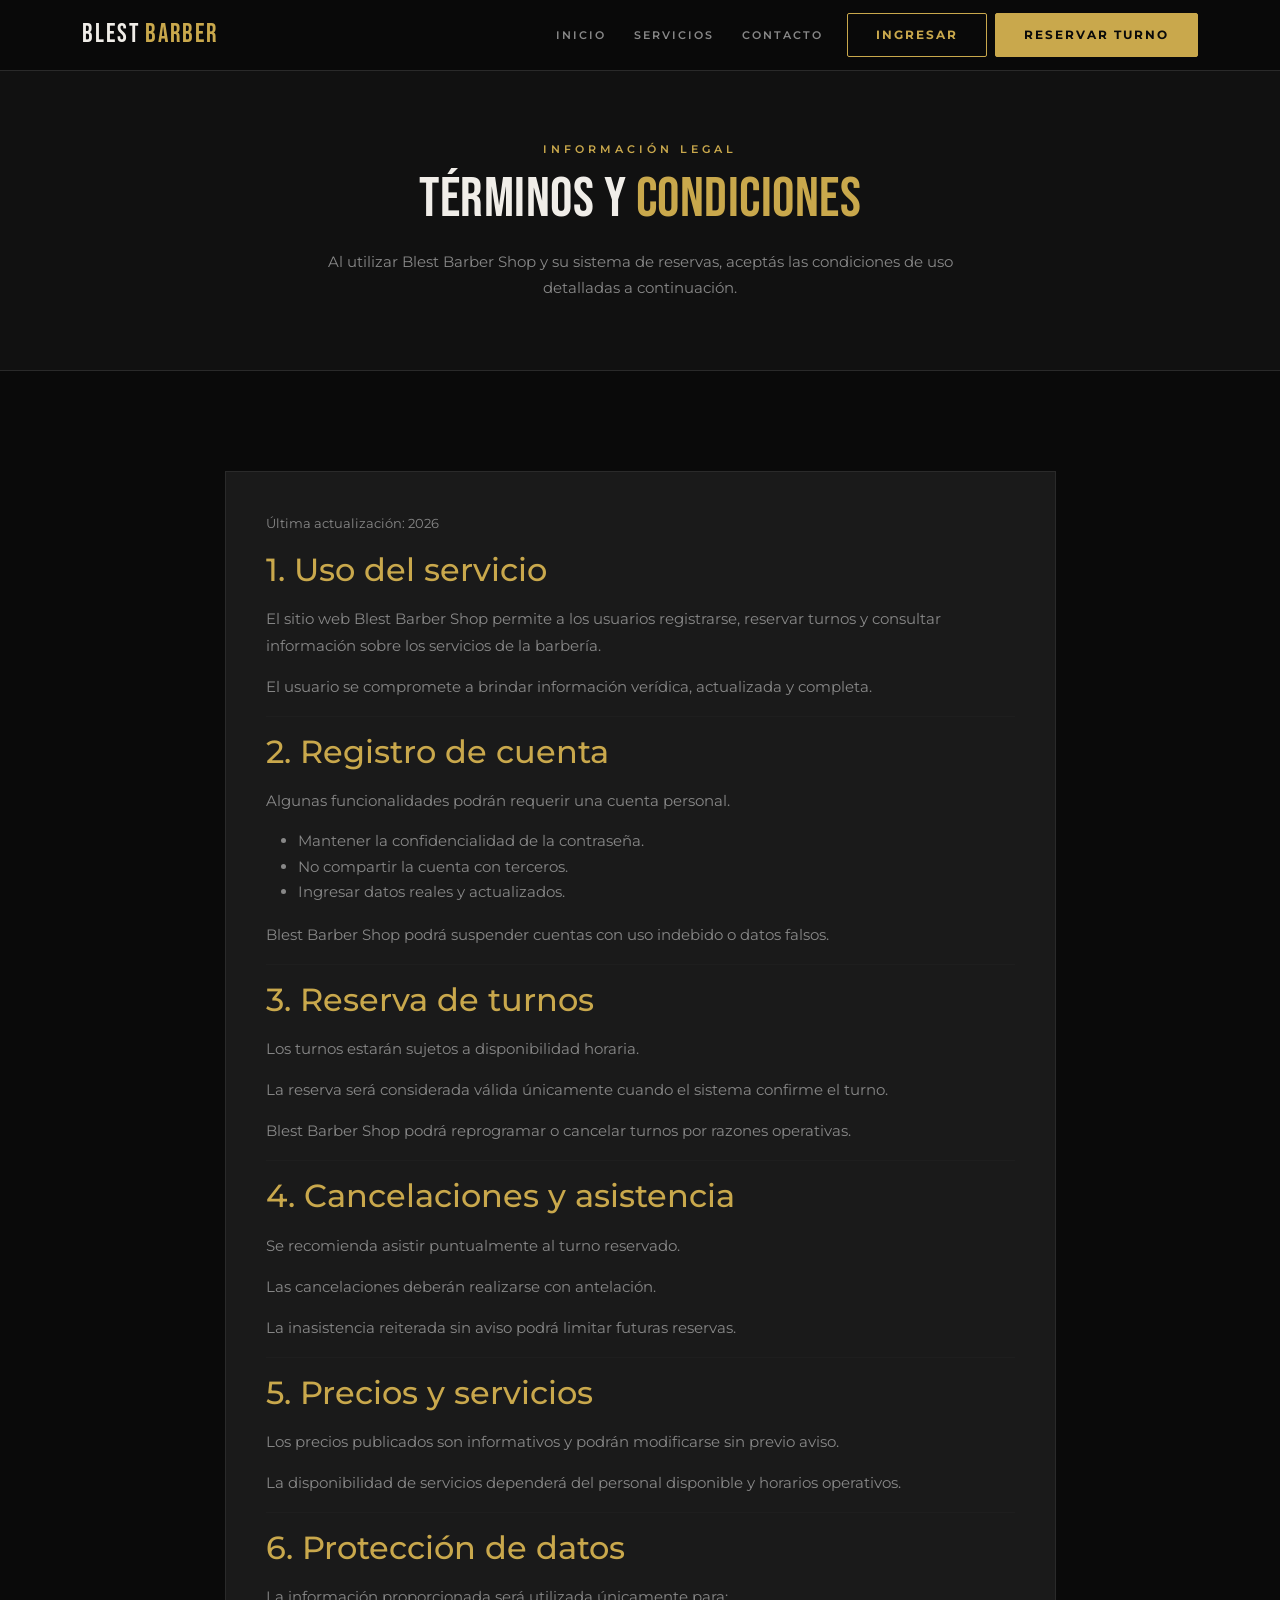
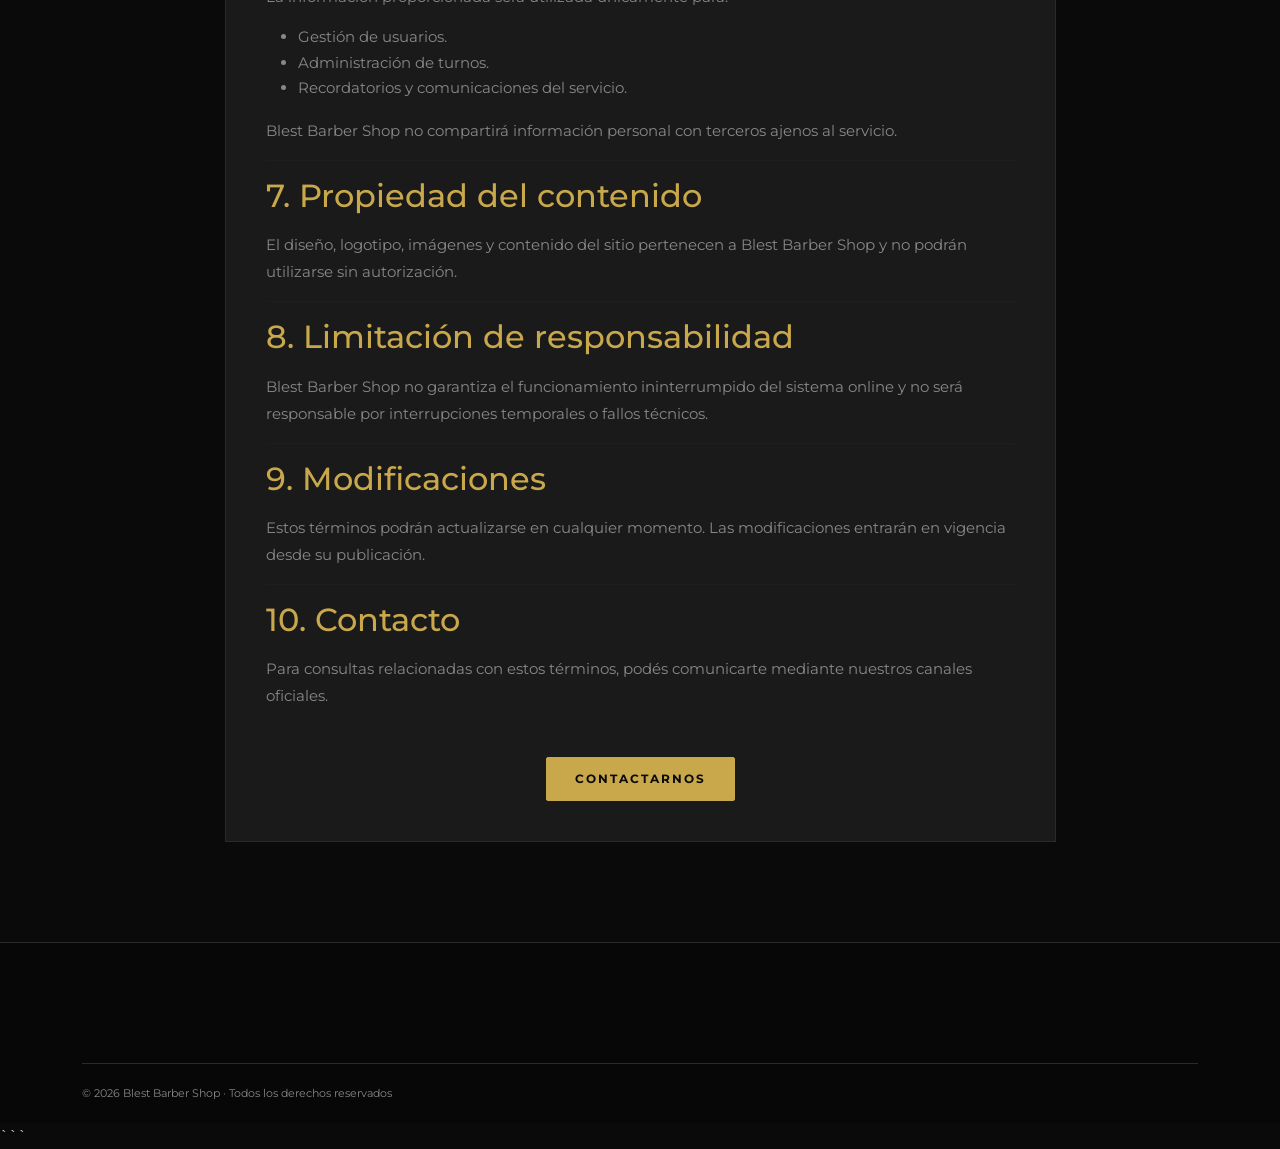
<file: html/terminos.html>
<!DOCTYPE html>
<html lang="es">
<head>
  <meta charset="UTF-8" />
  <meta name="viewport" content="width=device-width, initial-scale=1.0"/>
  <title>Términos y Condiciones | Blest Barber Shop</title>

  <!-- Bootstrap -->
  <link href="https://cdn.jsdelivr.net/npm/bootstrap@5.3.3/dist/css/bootstrap.min.css" rel="stylesheet">

  <!-- Fonts -->
  <link href="https://fonts.googleapis.com/css2?family=Bebas+Neue&family=Montserrat:wght@300;400;500;600;700&display=swap" rel="stylesheet">

  <!-- Bootstrap Icons -->
  <link rel="stylesheet" href="https://cdn.jsdelivr.net/npm/bootstrap-icons@1.11.3/font/bootstrap-icons.css">

  <!-- CSS -->
  <link rel="stylesheet" href="../css/style.css">
</head>

<body>

  <!-- NAVBAR -->
  <nav class="navbar navbar-expand-lg navbar-dark fixed-top scrolled"
       style="background:rgba(10,10,10,0.95);border-bottom:1px solid var(--border)">
    <div class="container">

      <a class="navbar-brand" href="index.html">
        <span class="brand-el">BLEST</span>
        <span class="brand-filo"> BARBER</span>
      </a>

      <button class="navbar-toggler border-0"
              type="button"
              data-bs-toggle="collapse"
              data-bs-target="#navbarMenu">
        <span class="navbar-toggler-icon"></span>
      </button>

      <div class="collapse navbar-collapse" id="navbarMenu">
        <ul class="navbar-nav ms-auto align-items-lg-center gap-lg-1">
          <li class="nav-item">
            <a class="nav-link" href="index.html">Inicio</a>
          </li>

          <li class="nav-item">
            <a class="nav-link" href="index.html#servicios">Servicios</a>
          </li>

          <li class="nav-item">
            <a class="nav-link" href="contacto.html">Contacto</a>
          </li>

          <li class="nav-item ms-lg-2">
            <a class="btn btn-outline-gold btn-sm" href="login.html">
              Ingresar
            </a>
          </li>

          <li class="nav-item ms-lg-1">
            <a class="btn btn-gold btn-sm" href="registro.html">
              Reservar turno
            </a>
          </li>
        </ul>
      </div>
    </div>
  </nav>

  <!-- HERO / HEADER -->
  <section style="
    background: var(--bg2);
    padding: 140px 0 70px;
    border-bottom: 1px solid var(--border);
  ">
    <div class="container text-center">

      <p class="section-eyebrow">
        Información legal
      </p>

      <h1 class="section-title">
        Términos y <span class="text-gold">Condiciones</span>
      </h1>

      <p style="
        color: var(--muted);
        max-width: 700px;
        margin: 0 auto;
      ">
        Al utilizar Blest Barber Shop y su sistema de reservas,
        aceptás las condiciones de uso detalladas a continuación.
      </p>

    </div>
  </section>

  <!-- CONTENIDO -->
  <section class="py-section" style="background:var(--bg)">
    <div class="container">

      <div class="row justify-content-center">
        <div class="col-lg-9">

          <div style="
            background: var(--bg3);
            border: 1px solid var(--border);
            padding: 40px;
          ">

            <p style="color:var(--muted);font-size:13px">
              Última actualización: 2026
            </p>

            <h2 class="mb-3 text-gold">1. Uso del servicio</h2>
            <p class="section-body">
              El sitio web Blest Barber Shop permite a los usuarios
              registrarse, reservar turnos y consultar
              información sobre los servicios de la barbería.
            </p>

            <p class="section-body">
              El usuario se compromete a brindar información
              verídica, actualizada y completa.
            </p>

            <hr style="border-color:var(--border)">

            <h2 class="mb-3 text-gold">2. Registro de cuenta</h2>
            <p class="section-body">
              Algunas funcionalidades podrán requerir una cuenta personal.
            </p>

            <ul style="color:var(--muted)">
              <li>Mantener la confidencialidad de la contraseña.</li>
              <li>No compartir la cuenta con terceros.</li>
              <li>Ingresar datos reales y actualizados.</li>
            </ul>

            <p class="section-body">
              Blest Barber Shop podrá suspender cuentas
              con uso indebido o datos falsos.
            </p>

            <hr style="border-color:var(--border)">

            <h2 class="mb-3 text-gold">3. Reserva de turnos</h2>
            <p class="section-body">
              Los turnos estarán sujetos a disponibilidad horaria.
            </p>

            <p class="section-body">
              La reserva será considerada válida
              únicamente cuando el sistema confirme el turno.
            </p>

            <p class="section-body">
              Blest Barber Shop podrá reprogramar o cancelar turnos
              por razones operativas.
            </p>

            <hr style="border-color:var(--border)">

            <h2 class="mb-3 text-gold">4. Cancelaciones y asistencia</h2>
            <p class="section-body">
              Se recomienda asistir puntualmente al turno reservado.
            </p>

            <p class="section-body">
              Las cancelaciones deberán realizarse con antelación.
            </p>

            <p class="section-body">
              La inasistencia reiterada sin aviso
              podrá limitar futuras reservas.
            </p>

            <hr style="border-color:var(--border)">

            <h2 class="mb-3 text-gold">5. Precios y servicios</h2>
            <p class="section-body">
              Los precios publicados son informativos
              y podrán modificarse sin previo aviso.
            </p>

            <p class="section-body">
              La disponibilidad de servicios dependerá
              del personal disponible y horarios operativos.
            </p>

            <hr style="border-color:var(--border)">

            <h2 class="mb-3 text-gold">6. Protección de datos</h2>
            <p class="section-body">
              La información proporcionada será utilizada
              únicamente para:
            </p>

            <ul style="color:var(--muted)">
              <li>Gestión de usuarios.</li>
              <li>Administración de turnos.</li>
              <li>Recordatorios y comunicaciones del servicio.</li>
            </ul>

            <p class="section-body">
              Blest Barber Shop no compartirá información personal
              con terceros ajenos al servicio.
            </p>

            <hr style="border-color:var(--border)">

            <h2 class="mb-3 text-gold">7. Propiedad del contenido</h2>
            <p class="section-body">
              El diseño, logotipo, imágenes y contenido del sitio
              pertenecen a Blest Barber Shop y no podrán utilizarse
              sin autorización.
            </p>

            <hr style="border-color:var(--border)">

            <h2 class="mb-3 text-gold">8. Limitación de responsabilidad</h2>
            <p class="section-body">
              Blest Barber Shop no garantiza el funcionamiento
              ininterrumpido del sistema online y no será
              responsable por interrupciones temporales
              o fallos técnicos.
            </p>

            <hr style="border-color:var(--border)">

            <h2 class="mb-3 text-gold">9. Modificaciones</h2>
            <p class="section-body">
              Estos términos podrán actualizarse en cualquier momento.
              Las modificaciones entrarán en vigencia desde su publicación.
            </p>

            <hr style="border-color:var(--border)">

            <h2 class="mb-3 text-gold">10. Contacto</h2>
            <p class="section-body">
              Para consultas relacionadas con estos términos,
              podés comunicarte mediante nuestros canales oficiales.
            </p>

            <div class="mt-5 text-center">
              <a href="contacto.html" class="btn btn-gold">
                Contactarnos
              </a>
            </div>

          </div>
        </div>
      </div>
    </div>
  </section>

  <!-- FOOTER -->
  <footer class="site-footer">
    <div class="container">
      <div class="footer-bottom text-center">
        <p>© 2026 Blest Barber Shop · Todos los derechos reservados</p>
      </div>
    </div>
  </footer>

  <!-- Bootstrap -->
  <script src="https://cdn.jsdelivr.net/npm/bootstrap@5.3.3/dist/js/bootstrap.bundle.min.js"></script>

  <!-- JS -->
  <script src="../js/main.js"></script>

</body>
</html>
```
</file>
<file: css/style.css>
/* ============================================================
   BLEST BARBER SHOP | Estilos principales
   Paleta: Negro #0A0A0A · Dorado #C9A84C · Rojo #8B1A1A
   Tipografía: Bebas Neue (display) · Montserrat (cuerpo)
   ============================================================ */

/* ---- VARIABLES ---- */
:root {
  --gold:      #C9A84C;
  --gold-dark: #A8882E;
  --gold-muted:#C9A84C33;
  --red:       #8B1A1A;
  --bg:        #0A0A0A;
  --bg2:       #111111;
  --bg3:       #1A1A1A;
  --bg4:       #222222;
  --cream:     #F0EDE8;
  --muted:     #888888;
  --border:    #2A2A2A;
  --font-display: 'Bebas Neue', sans-serif;
  --font-body:    'Montserrat', sans-serif;
  --transition:   0.3s ease;
}

/* ---- RESET / BASE ---- */
*, *::before, *::after { box-sizing: border-box; }
html { scroll-behavior: smooth; }
body {
  font-family: var(--font-body);
  background-color: var(--bg);
  color: var(--cream);
  font-size: 15px;
  line-height: 1.7;
  overflow-x: hidden;
}
img { max-width: 100%; }

/* ---- UTILIDADES ---- */
.text-gold { color: var(--gold); }
.py-section { padding: 100px 0; }
.section-eyebrow {
  font-family: var(--font-body);
  font-size: 11px;
  font-weight: 600;
  letter-spacing: 4px;
  text-transform: uppercase;
  color: var(--gold);
  margin-bottom: 12px;
}
.section-title {
  font-family: var(--font-display);
  font-size: clamp(36px, 5vw, 56px);
  line-height: 1.05;
  color: var(--cream);
  margin-bottom: 20px;
  letter-spacing: 0.5px;
}
.section-body {
  color: var(--muted);
  font-size: 15px;
  line-height: 1.8;
  margin-bottom: 14px;
}

/* ---- BOTONES ---- */
.btn-gold {
  background-color: var(--gold);
  color: #0A0A0A;
  border: 1px solid var(--gold);
  font-family: var(--font-body);
  font-weight: 700;
  font-size: 12px;
  letter-spacing: 2px;
  text-transform: uppercase;
  padding: 12px 28px;
  border-radius: 2px;
  transition: var(--transition);
}
.btn-gold:hover, .btn-gold:focus {
  background-color: var(--gold-dark);
  border-color: var(--gold-dark);
  color: #0A0A0A;
  transform: translateY(-1px);
  box-shadow: 0 8px 24px rgba(201,168,76,0.3);
}
.btn-outline-gold {
  background-color: transparent;
  color: var(--gold);
  border: 1px solid var(--gold);
  font-family: var(--font-body);
  font-weight: 700;
  font-size: 12px;
  letter-spacing: 2px;
  text-transform: uppercase;
  padding: 12px 28px;
  border-radius: 2px;
  transition: var(--transition);
}
.btn-outline-gold:hover, .btn-outline-gold:focus {
  background-color: var(--gold);
  color: #0A0A0A;
  transform: translateY(-1px);
}

/* ---- NAVBAR ---- */
#mainNav {
  background-color: transparent;
  padding: 20px 0;
  transition: background-color 0.4s ease, padding 0.4s ease, box-shadow 0.4s ease;
  border-bottom: 1px solid transparent;
  z-index: 1050;
}
#mainNav.scrolled {
  background-color: rgba(10,10,10,0.97);
  padding: 12px 0;
  border-bottom-color: var(--border);
  box-shadow: 0 4px 32px rgba(0,0,0,0.5);
}
.brand-el {
  font-family: var(--font-display);
  font-size: 26px;
  color: var(--cream);
  letter-spacing: 2px;
}
.brand-filo {
  font-family: var(--font-display);
  font-size: 26px;
  color: var(--gold);
  letter-spacing: 2px;
}
.nav-link {
  font-size: 11px;
  font-weight: 600;
  letter-spacing: 2px;
  text-transform: uppercase;
  color: var(--muted) !important;
  padding: 8px 12px !important;
  transition: color var(--transition);
}
.nav-link:hover { color: var(--cream) !important; }

/* ---- DROPDOWN SEDES ---- */
/* El toggle del dropdown hereda estilos de .nav-link, solo ajustes específicos */
.nav-item.dropdown .dropdown-toggle::after {
  margin-left: 6px;
  vertical-align: middle;
  border-top-color: var(--muted);
}
.nav-item.dropdown:hover .dropdown-toggle::after,
.nav-item.dropdown .dropdown-toggle:hover::after {
  border-top-color: var(--cream);
}

/* El menú desplegable */
.dropdown-menu {
  background-color: rgba(10,10,10,0.98) !important;
  border: 1px solid var(--border) !important;
  border-radius: 2px !important;
  padding: 8px 0 !important;
  min-width: 220px !important;
  margin-top: 4px !important;
  /* Sin box-shadow llamativo */
  box-shadow: 0 8px 32px rgba(0,0,0,0.6) !important;
}

/* Cada opción del dropdown */
.dropdown-item {
  font-family: var(--font-body) !important;
  font-size: 11px !important;
  font-weight: 600 !important;
  letter-spacing: 1.5px !important;
  text-transform: uppercase !important;
  color: var(--muted) !important;
  padding: 12px 20px !important;
  display: flex !important;
  align-items: center !important;
  gap: 10px !important;
  transition: all var(--transition) !important;
  background: transparent !important;
}
.dropdown-item:hover,
.dropdown-item:focus {
  color: var(--gold) !important;
  background-color: rgba(201,168,76,0.06) !important;
  padding-left: 24px !important;
}
.dropdown-item i {
  font-size: 15px;
  color: var(--gold);
  opacity: 0.7;
  flex-shrink: 0;
}
.dropdown-item:hover i,
.dropdown-item:focus i {
  opacity: 1;
}

/* Separador dentro del dropdown */
.dropdown-divider {
  border-color: var(--border) !important;
  margin: 4px 0 !important;
}

/* Badge dentro del dropdown (ej: "Nuevo") */
.dropdown-badge {
  font-size: 9px !important;
  letter-spacing: 1px !important;
  background-color: var(--gold) !important;
  color: #0A0A0A !important;
  padding: 2px 6px !important;
  border-radius: 2px !important;
  margin-left: auto !important;
  font-weight: 700 !important;
}

/* En mobile: el dropdown dentro del collapse se ve como lista */
@media (max-width: 991px) {
  .dropdown-menu {
    background-color: var(--bg3) !important;
    border: none !important;
    border-left: 2px solid var(--gold) !important;
    margin: 0 0 8px 12px !important;
    padding: 4px 0 !important;
    box-shadow: none !important;
  }
  .dropdown-item {
    padding: 10px 16px !important;
    font-size: 10px !important;
  }
}

/* ---- HERO ---- */
.hero-section {
  position: relative;
  min-height: 100vh;
  background-color: var(--bg);
  overflow: hidden;
  display: flex;
  align-items: center;
}
.hero-slash {
  position: absolute;
  top: -10%;
  right: -5%;
  width: 3px;
  height: 130%;
  background: var(--red);
  transform: rotate(-12deg);
  transform-origin: top right;
  opacity: 0.6;
  pointer-events: none;
}
.hero-slash::after {
  content: '';
  position: absolute;
  top: 0;
  left: -40px;
  width: 1px;
  height: 100%;
  background: var(--gold);
  opacity: 0.15;
}
.hero-eyebrow {
  font-size: 11px;
  font-weight: 600;
  letter-spacing: 5px;
  text-transform: uppercase;
  color: var(--gold);
  margin-bottom: 16px;
}
.hero-title {
  font-family: var(--font-display);
  font-size: clamp(64px, 9vw, 120px);
  line-height: 0.95;
  color: var(--cream);
  letter-spacing: 2px;
  margin-bottom: 24px;
}
.title-gold { color: var(--gold); }
.hero-subtitle {
  font-size: 16px;
  color: var(--muted);
  line-height: 1.7;
  max-width: 420px;
}
.hero-stats { align-items: center; }
.stat-num {
  display: block;
  font-family: var(--font-display);
  font-size: 38px;
  color: var(--gold);
  line-height: 1;
}
.stat-label {
  display: block;
  font-size: 10px;
  letter-spacing: 2px;
  text-transform: uppercase;
  color: var(--muted);
  margin-top: 4px;
}
.stat-divider {
  width: 1px;
  height: 40px;
  background-color: var(--border);
}
.hero-img-frame {
  position: relative;
  width: 380px;
}
.hero-img-inner {
  border: 1px solid var(--border);
  overflow: hidden;
  position: relative;
}
.hero-img-inner::before {
  content: '';
  position: absolute;
  inset: 0;
  background: linear-gradient(135deg, rgba(201,168,76,0.08) 0%, transparent 60%);
  z-index: 1;
  pointer-events: none;
}
.hero-photo {
  width: 100%;
  height: 500px;
  object-fit: cover;
  display: block;
  filter: grayscale(20%);
  transition: filter 0.5s ease;
}
.hero-img-frame:hover .hero-photo { filter: grayscale(0%); }
.hero-img-badge {
  position: absolute;
  bottom: -20px;
  left: -20px;
  background-color: var(--gold);
  color: #0A0A0A;
  padding: 14px 18px;
  display: flex;
  align-items: center;
  gap: 10px;
  font-size: 11px;
  font-weight: 700;
  letter-spacing: 1px;
  text-transform: uppercase;
  line-height: 1.3;
  z-index: 2;
}
.hero-img-badge i { font-size: 22px; }
.hero-scroll-hint {
  position: absolute;
  bottom: 40px;
  left: 50%;
  transform: translateX(-50%);
  display: flex;
  flex-direction: column;
  align-items: center;
  gap: 8px;
}
.hero-scroll-hint span {
  font-size: 10px;
  letter-spacing: 3px;
  text-transform: uppercase;
  color: var(--muted);
}
.scroll-line {
  width: 1px;
  height: 50px;
  background: linear-gradient(to bottom, var(--gold), transparent);
  animation: scrollDrop 1.8s ease-in-out infinite;
}
@keyframes scrollDrop {
  0%, 100% { opacity: 0; transform: scaleY(0); transform-origin: top; }
  50%       { opacity: 1; transform: scaleY(1); transform-origin: top; }
}

/* ---- ANNOUNCEMENT BAR ---- */
.announcement-bar {
  background-color: var(--gold);
  overflow: hidden;
  padding: 10px 0;
  width: 100%;
  position: relative;
}
.announcement-track {
  display: flex;
  width: max-content;
  animation: ticker 50s linear infinite;
}
.announcement-content {
  display: flex;
  white-space: nowrap;
  flex-shrink: 0;
}
.announcement-content span {
  font-family: var(--font-display);
  font-size: 14px;
  letter-spacing: 2px;
  color: #0A0A0A;
  white-space: nowrap;
  padding-right: 50px;
}
@keyframes ticker {
  from { transform: translateX(0); }
  to   { transform: translateX(-50%); }
}

/* ---- ABOUT ---- */
.about-section { background-color: var(--bg); }
.about-img-grid {
  position: relative;
  padding-bottom: 30px;
  padding-right: 20px;
}
.about-img-main {
  width: 100%;
  height: 420px;
  object-fit: cover;
  display: block;
  border: 1px solid var(--border);
}
.about-img-side {
  position: absolute;
  bottom: 0;
  right: 0;
  width: 160px;
  height: 160px;
  object-fit: cover;
  border: 3px solid var(--bg);
  outline: 1px solid var(--gold);
}
.about-img-tag {
  position: absolute;
  top: 24px;
  left: -16px;
  background-color: var(--red);
  color: var(--cream);
  padding: 10px 16px;
  font-size: 11px;
  font-weight: 600;
  letter-spacing: 1.5px;
  text-transform: uppercase;
  display: flex;
  align-items: center;
  gap: 8px;
}
.about-features { display: flex; flex-direction: column; gap: 10px; }
.about-feature-item {
  display: flex;
  align-items: center;
  gap: 10px;
  color: var(--cream);
  font-size: 14px;
}

/* ---- SERVICIOS ---- */
.services-section { background-color: var(--bg2); }
.service-card {
  background-color: var(--bg3);
  border: 1px solid var(--border);
  padding: 32px 28px;
  transition: var(--transition);
  cursor: pointer;
  display: flex;
  flex-direction: column;
}
.service-card:hover {
  border-color: var(--gold);
  transform: translateY(-4px);
  box-shadow: 0 12px 40px rgba(201,168,76,0.12);
}
.service-card--featured {
  background-color: var(--bg4);
  border-color: var(--gold);
  position: relative;
}
.service-badge {
  position: absolute;
  top: -12px;
  left: 28px;
  background-color: var(--gold);
  color: #0A0A0A;
  font-size: 10px;
  font-weight: 700;
  letter-spacing: 2px;
  text-transform: uppercase;
  padding: 4px 12px;
}
.service-icon {
  font-size: 28px;
  color: var(--gold);
  margin-bottom: 16px;
}
.service-title {
  font-family: var(--font-display);
  font-size: 24px;
  color: var(--cream);
  letter-spacing: 1px;
  margin-bottom: 10px;
}
.service-desc {
  color: var(--muted);
  font-size: 13px;
  line-height: 1.7;
  flex: 1;
}
.service-footer {
  display: flex;
  align-items: center;
  justify-content: space-between;
  margin-top: 20px;
  padding-top: 16px;
  border-top: 1px solid var(--border);
}
.service-price {
  font-family: var(--font-display);
  font-size: 26px;
  color: var(--gold);
  letter-spacing: 1px;
}
.btn-service-link {
  font-size: 11px;
  font-weight: 600;
  letter-spacing: 1.5px;
  text-transform: uppercase;
  color: var(--muted);
  text-decoration: none;
  transition: color var(--transition);
  display: flex;
  align-items: center;
  gap: 6px;
}
.btn-service-link:hover { color: var(--gold); }

/* ---- BARBEROS (sección sede) ---- */
.barbers-section { background-color: var(--bg); }
.barber-card { cursor: pointer; }
.barber-img-wrap {
  position: relative;
  overflow: hidden;
}
.barber-img {
  width: 100%;
  height: 320px;
  object-fit: cover;
  object-position: top;
  display: block;
  transition: transform 0.5s ease;
  filter: grayscale(40%);
}
.barber-card:hover .barber-img {
  transform: scale(1.05);
  filter: grayscale(0%);
}
.barber-overlay {
  position: absolute;
  inset: 0;
  background: rgba(10,10,10,0.6);
  display: flex;
  align-items: flex-end;
  justify-content: center;
  padding-bottom: 24px;
  opacity: 0;
  transition: opacity var(--transition);
}
.barber-card:hover .barber-overlay { opacity: 1; }
.barber-info {
  padding: 16px 0;
  border-bottom: 2px solid var(--border);
  transition: border-color var(--transition);
}
.barber-card:hover .barber-info { border-bottom-color: var(--gold); }
.barber-name {
  font-family: var(--font-display);
  font-size: 22px;
  color: var(--cream);
  margin-bottom: 2px;
  letter-spacing: 1px;
  transition: color var(--transition);
}
.barber-card:hover .barber-name { color: var(--gold); }
.barber-spec {
  font-size: 11px;
  letter-spacing: 2px;
  text-transform: uppercase;
  color: var(--muted);
}

/* Galería de cortes del barbero */
.barber-cuts-grid {
  display: grid;
  grid-template-columns: repeat(3, 1fr);
  gap: 4px;
  margin-top: 12px;
}
.barber-cut-thumb {
  position: relative;
  overflow: hidden;
  aspect-ratio: 1;
  cursor: pointer;
}
.barber-cut-thumb img {
  width: 100%;
  height: 100%;
  object-fit: cover;
  display: block;
  transition: transform 0.4s ease;
  filter: grayscale(30%);
}
.barber-cut-thumb:hover img {
  transform: scale(1.08);
  filter: grayscale(0%);
}
.barber-cut-overlay {
  position: absolute;
  inset: 0;
  background: rgba(201,168,76,0.15);
  display: flex;
  align-items: center;
  justify-content: center;
  opacity: 0;
  transition: opacity var(--transition);
  font-size: 20px;
  color: var(--gold);
}
.barber-cut-thumb:hover .barber-cut-overlay { opacity: 1; }

/* ---- GALERÍA GENERAL ---- */
.gallery-section { background-color: var(--bg2); }
.gallery-grid {
  display: grid;
  grid-template-columns: repeat(3, 1fr);
  gap: 8px;
}
.gallery-item {
  position: relative;
  overflow: hidden;
  cursor: pointer;
}
.gallery-item img {
  width: 100%;
  height: 240px;
  object-fit: cover;
  display: block;
  transition: transform 0.6s ease;
}
.gallery-item--tall img { height: 490px; }
.gallery-item--wide { grid-column: span 2; }
.gallery-item--wide img { height: 240px; }
.gallery-item:hover img { transform: scale(1.06); }
.gallery-hover {
  position: absolute;
  inset: 0;
  background: rgba(201,168,76,0.12);
  display: flex;
  align-items: center;
  justify-content: center;
  opacity: 0;
  transition: opacity var(--transition);
  font-size: 28px;
  color: var(--gold);
}
.gallery-item:hover .gallery-hover { opacity: 1; }

/* ---- SEDE PAGE HEADER ---- */
.sede-header {
  background-color: var(--bg2);
  padding: 130px 0 60px;
  border-bottom: 1px solid var(--border);
  position: relative;
  overflow: hidden;
}
.sede-header::after {
  content: '';
  position: absolute;
  top: 0; right: 0; bottom: 0;
  width: 3px;
  background: var(--red);
  opacity: 0.5;
}
.sede-tag {
  display: inline-flex;
  align-items: center;
  gap: 8px;
  background-color: var(--gold);
  color: #0A0A0A;
  font-size: 10px;
  font-weight: 700;
  letter-spacing: 2px;
  text-transform: uppercase;
  padding: 5px 14px;
  margin-bottom: 16px;
}
.sede-info-strip {
  display: flex;
  flex-wrap: wrap;
  gap: 24px;
  margin-top: 20px;
  padding-top: 20px;
  border-top: 1px solid var(--border);
}
.sede-info-item {
  display: flex;
  align-items: center;
  gap: 8px;
  font-size: 13px;
  color: var(--muted);
}
.sede-info-item i { color: var(--gold); font-size: 14px; }

/* ---- CTA ---- */
.cta-section {
  position: relative;
  padding: 100px 0;
  background-color: var(--bg3);
  overflow: hidden;
}
.cta-bg {
  position: absolute;
  inset: 0;
  background-image: repeating-linear-gradient(
    -45deg, transparent, transparent 40px,
    rgba(201,168,76,0.02) 40px, rgba(201,168,76,0.02) 41px
  );
}
.cta-title {
  font-family: var(--font-display);
  font-size: clamp(40px, 6vw, 72px);
  line-height: 1;
  color: var(--cream);
  letter-spacing: 1px;
  margin-bottom: 16px;
}
.cta-body { font-size: 15px; color: var(--muted); }

/* ---- FOOTER ---- */
.site-footer {
  background-color: #070707;
  padding: 70px 0 0;
  border-top: 1px solid var(--border);
}
.footer-brand { font-size: 28px; margin-bottom: 10px; }
.footer-tagline { font-size: 13px; color: var(--muted); margin-bottom: 20px; }
.footer-social { display: flex; gap: 12px; }
.footer-social a {
  width: 38px; height: 38px;
  border: 1px solid var(--border);
  display: flex; align-items: center; justify-content: center;
  color: var(--muted); font-size: 16px;
  text-decoration: none;
  transition: var(--transition);
}
.footer-social a:hover { border-color: var(--gold); color: var(--gold); }
.footer-heading {
  font-size: 11px; font-weight: 700; letter-spacing: 3px;
  text-transform: uppercase; color: var(--gold); margin-bottom: 20px;
}
.footer-links { list-style: none; padding: 0; margin: 0; }
.footer-links li { margin-bottom: 8px; }
.footer-links a {
  font-size: 13px; color: var(--muted);
  text-decoration: none; transition: color var(--transition);
}
.footer-links a:hover { color: var(--cream); }
.footer-contact-list {
  list-style: none; padding: 0; margin: 0;
  display: flex; flex-direction: column; gap: 10px;
}
.footer-contact-list li {
  font-size: 13px; color: var(--muted);
  display: flex; align-items: center; gap: 10px;
}
.footer-contact-list i { color: var(--gold); font-size: 14px; }
.footer-bottom {
  border-top: 1px solid var(--border);
  margin-top: 50px; padding: 20px 0;
  display: flex; justify-content: space-between;
  align-items: center; flex-wrap: wrap; gap: 8px;
}
.footer-bottom p { font-size: 11px; color: var(--muted); margin: 0; }

/* ---- AUTH PAGES ---- */
.auth-page {
  min-height: 100vh;
  background-color: var(--bg);
  display: flex; align-items: center;
  padding: 100px 0 60px;
}
.auth-card {
  background-color: var(--bg3);
  border: 1px solid var(--border);
  padding: 48px 40px;
  max-width: 480px;
  margin: 0 auto;
}
.auth-title {
  font-family: var(--font-display);
  font-size: 38px; color: var(--cream);
  letter-spacing: 1px; margin-bottom: 6px;
}
.auth-subtitle { font-size: 13px; color: var(--muted); margin-bottom: 32px; }
.form-label {
  font-size: 11px; font-weight: 600;
  letter-spacing: 2px; text-transform: uppercase;
  color: var(--muted); margin-bottom: 6px;
}
.form-control, .form-select {
  background-color: var(--bg4) !important;
  border: 1px solid var(--border) !important;
  color: var(--cream) !important;
  border-radius: 2px !important;
  padding: 10px 14px !important;
  font-size: 14px !important;
  font-family: var(--font-body) !important;
  transition: border-color var(--transition) !important;
}
.form-control:focus, .form-select:focus {
  border-color: var(--gold) !important;
  box-shadow: 0 0 0 3px rgba(201,168,76,0.12) !important;
  outline: none !important;
}
.form-control::placeholder { color: #555 !important; }

/* ---- RESPONSIVE ---- */
@media (max-width: 991px) {
  .hero-title { font-size: 72px; }
  .about-img-side { display: none; }
  .gallery-grid { grid-template-columns: repeat(2, 1fr); }
  .gallery-item--tall { grid-row: span 1; }
  .gallery-item--tall img { height: 260px; }
  .gallery-item--wide { grid-column: span 1; }
  .barber-cuts-grid { grid-template-columns: repeat(3, 1fr); }
}
@media (max-width: 575px) {
  .py-section { padding: 64px 0; }
  .hero-title { font-size: 56px; }
  .gallery-grid { grid-template-columns: 1fr 1fr; }
  .footer-bottom { flex-direction: column; text-align: center; }
  .auth-card { padding: 32px 20px; }
  .sede-info-strip { gap: 14px; }
}
</file>
